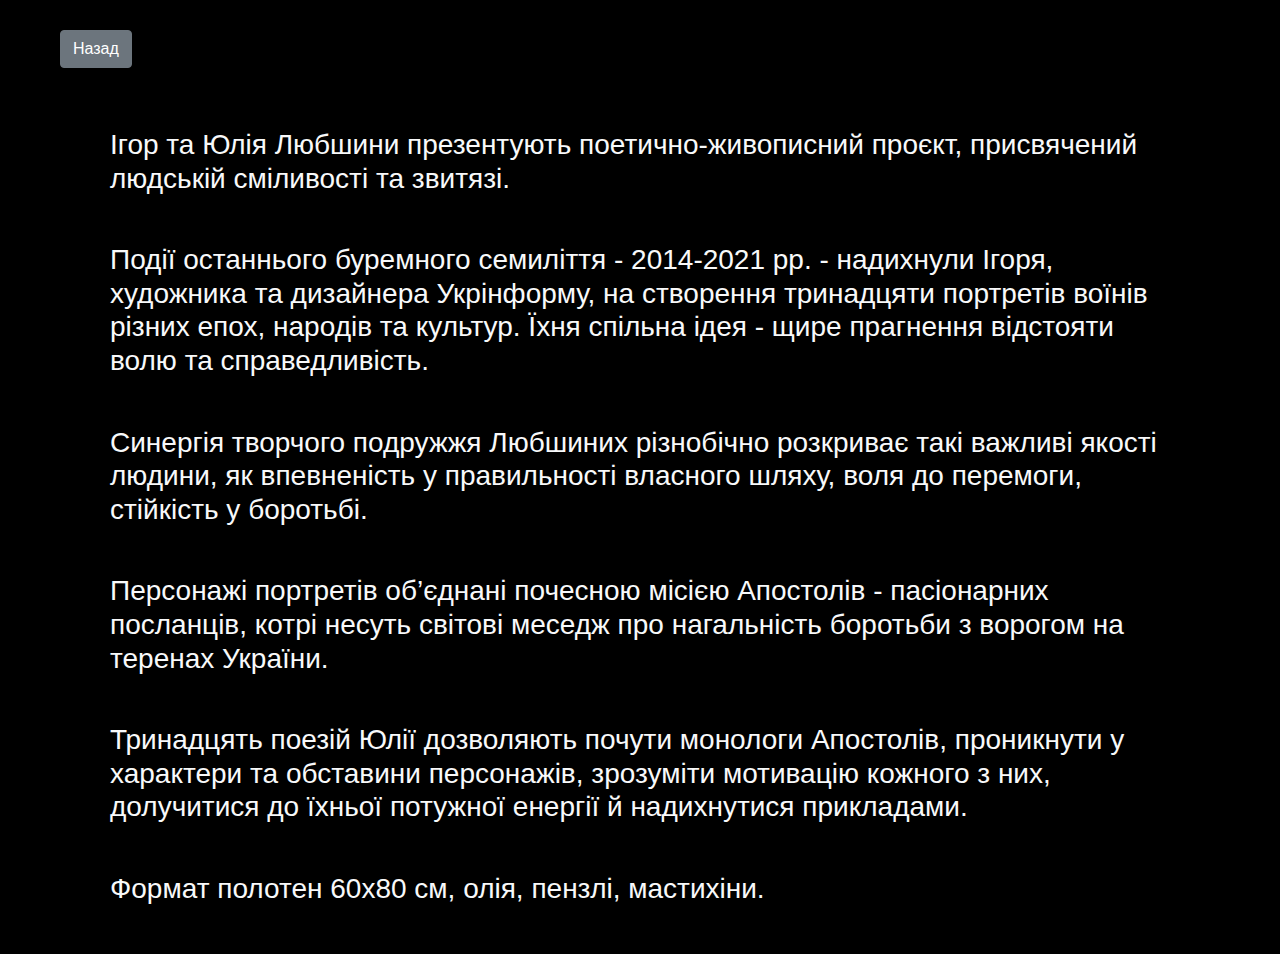
<file: details.html>
<!DOCTYPE html>
<html>
  <head>
    <meta charset="UTF-8" />
    <meta name="viewport" content="width=device-width, initial-scale=1.0" />
    <meta http-equiv="X-UA-Compatible" content="ie=edge" />
    <link rel="stylesheet" href="https://stackpath.bootstrapcdn.com/bootstrap/4.4.1/css/bootstrap.min.css"
    integrity="sha384-Vkoo8x4CGsO3+Hhxv8T/Q5PaXtkKtu6ug5TOeNV6gBiFeWPGFN9MuhOf23Q9Ifjh"
    crossorigin="anonymous">

    <link rel="stylesheet" href="styles/base.css" />
    <title>13 Апостолів Боротьби</title>
  </head>
  <body>
    <div class='button-container'>
      <a href='/'>
      <button class="btn btn-secondary button-back">
        Назад
      </button>
      </a>
    </div>
    <div class='container padded'>
      <p class="h3 text-light padded">
        Ігор та Юлія Любшини презентують поетично-живописний проєкт, присвячений людській сміливості та звитязі.
        </p>
      <p class="h3 text-light  padded">

Події останнього буремного семиліття - 2014-2021 рр. - надихнули Ігоря, художника та дизайнера Укрінформу, на створення тринадцяти портретів воїнів різних епох, народів та культур. Їхня спільна ідея - щире прагнення відстояти волю та справедливість.
</p>
<p class="h3 text-light  padded">

Синергія творчого подружжя Любшиних різнобічно розкриває такі важливі якості людини, як впевненість у правильності власного шляху, воля до перемоги, стійкість у боротьбі.
</p>
<p class="h3 text-light  padded">
    Персонажі портретів об’єднані почесною місією Апостолів - пасіонарних посланців, котрі несуть світові меседж про нагальність боротьби з ворогом на теренах України.
</p>
<p class="h3 text-light  padded">
    Тринадцять поезій Юлії дозволяють почути монологи Апостолів, проникнути у характери та обставини персонажів, зрозуміти мотивацію кожного з них, долучитися до їхньої потужної енергії й надихнутися прикладами.
</p>
<p class="h3 text-light  padded">
    Формат полотен 60х80 см, олія, пензлі, мастихіни.
</p>
</div>
</html>
</file>
<file: styles/base.css>
html > * {
  background-color: #000000;
  overflow-x: hidden;
}

.hoverable:hover {
  opacity: 80%;
}
.hoverable {
  transition: opacity 1s;
}

.button-container {
  padding: 30px 20px 20px 60px;
}
.button-back {
  min-width: 5vw;
  max-width: 20vw;
  max-height: auto;
}
.header {
  align-items: center;
  text-align: center;
  color: #eab11f;
  font-size: 5em;
  font-family: "HeaderMuromets";
  background-color: #000000;
}
.flex-cont {
  max-height: 30vh;
}
.image-container {
  max-width: 20vw;
  max-height: auto;
}
.family-photo {
  background-color: #000000;
  border-radius: 10px;
}
.description-text-short {
  color: #ffffff;
  width: 50vw;
  margin-top: 10vh;
  font-family: sans-serif;
  word-spacing: 1px !important;
}
.button-details {
  float: right;
  margin-top: 8vh;
  background-color: #eab11f;
  color: #000;
}
@font-face {
  font-family: "HeaderMuromets";
  src: url("./fonts/10451.ttf");
  font-weight: normal;
  font-style: normal;
}
.art {
  border-radius: 10px;
  max-height: auto;
  max-width: 20vw;
}
.lef { 
padding: 10%;
align-items: center;
justify-content: center;
}
.t {
  margin-top: 10vh;
}
.c {
  justify-content: center;
  justify-self: center; 
}
.bigArt {
  margin-top: 2vh;
  border-radius: 10px;
  max-height: 60vh;
  max-width: auto;
}

html {
  font-size: 1rem;
}

@include media-breakpoint-up(sm) {
  html {
    font-size: 1.2rem;
  }
}

@include media-breakpoint-up(md) {
  html {
    font-size: 1.4rem;
  }
}

@include media-breakpoint-up(lg) {
  html {
    font-size: 1.6rem;
  }
}

.hoverable:hover {
  opacity: 80%;
}
.hoverable {
  transition: opacity 1s;
}

.button-container {
  padding: 30px 20px 20px 60px;
}
.button-back {
  min-width: 5vw;
  max-width: 20vw;
  max-height: auto;
}
.padded {
  padding: 20px 20px 20px 20px;
}

/* width */
::-webkit-scrollbar {
  width: 10px;
}

/* Track */
::-webkit-scrollbar-track {
  box-shadow: inset 0 0 5px grey; 
  border-radius: 10px;
}
 
/* Handle */
::-webkit-scrollbar-thumb {
  background: #eab11f; 
  border-radius: 10px;
}

/* Handle on hover */
::-webkit-scrollbar-thumb:hover {
  background: #e7ad1a; 
}

@media screen and (max-width:800px) {
  .col {
    display: normal;
  }
  .art {

      width:100vw !important;
      height: auto;
      margin-top: 30vh;
  }
}
.mobile {
  display: none;
}
@media only screen and (max-width: 640px) {
  /* For mobile phones: */
  .desktop {
    display: none !important;
  }
  .mobile {
    display: unset !important;
  }
  .p {
    padding-left: 5vh;
    width: 100%;
    padding-right: 5vh;
    line-height: 5vh;
  }
  .header {
    font-size: 3em;
  }
  .mobile-image {
    width: 100%;
    height: auto;
    padding-left: 5vw;
  }
  .button-details {
    background-color: #eab11f;
    color: #000;
    margin-right: 10vw;
    margin-top: 1vh;
  }
  .padded {
    font-size: 1.2em;
  }
  .mobile-art {
    width: 80%;
    height: auto;
  }
}
</file>
